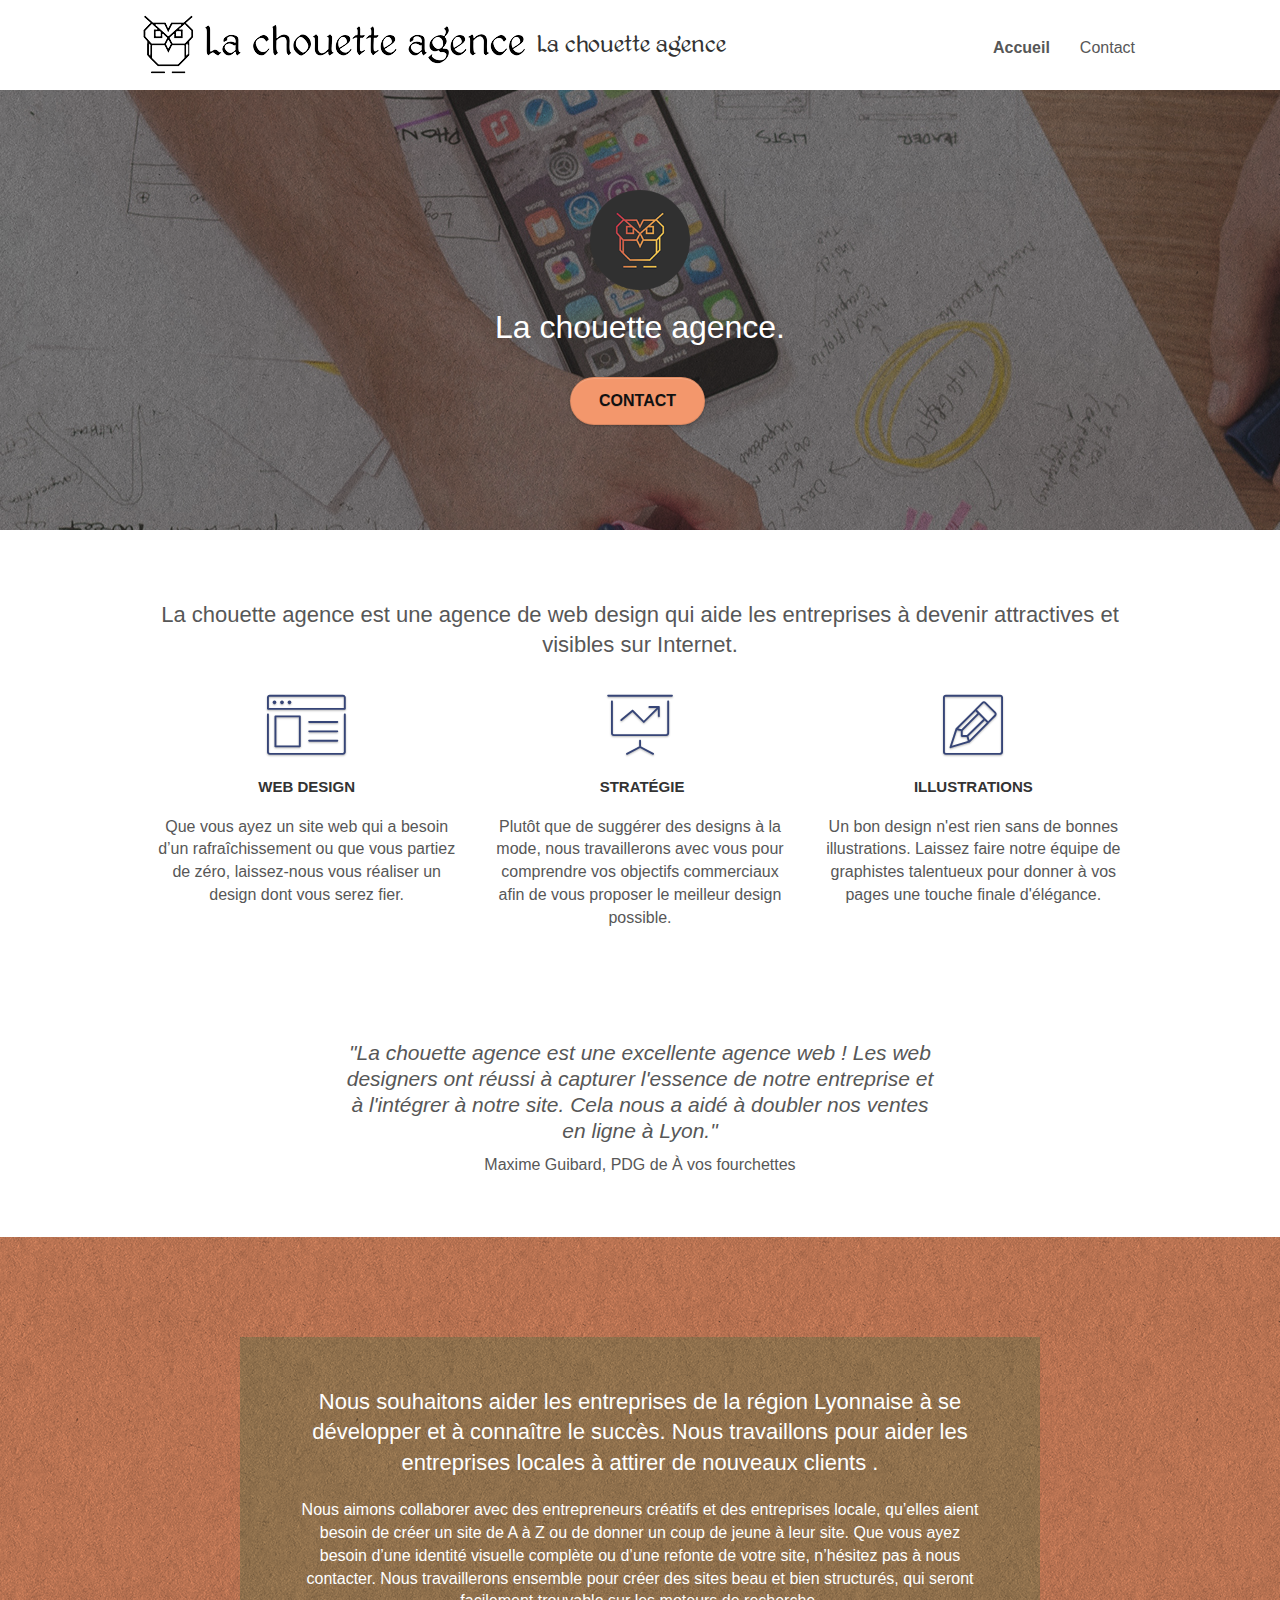
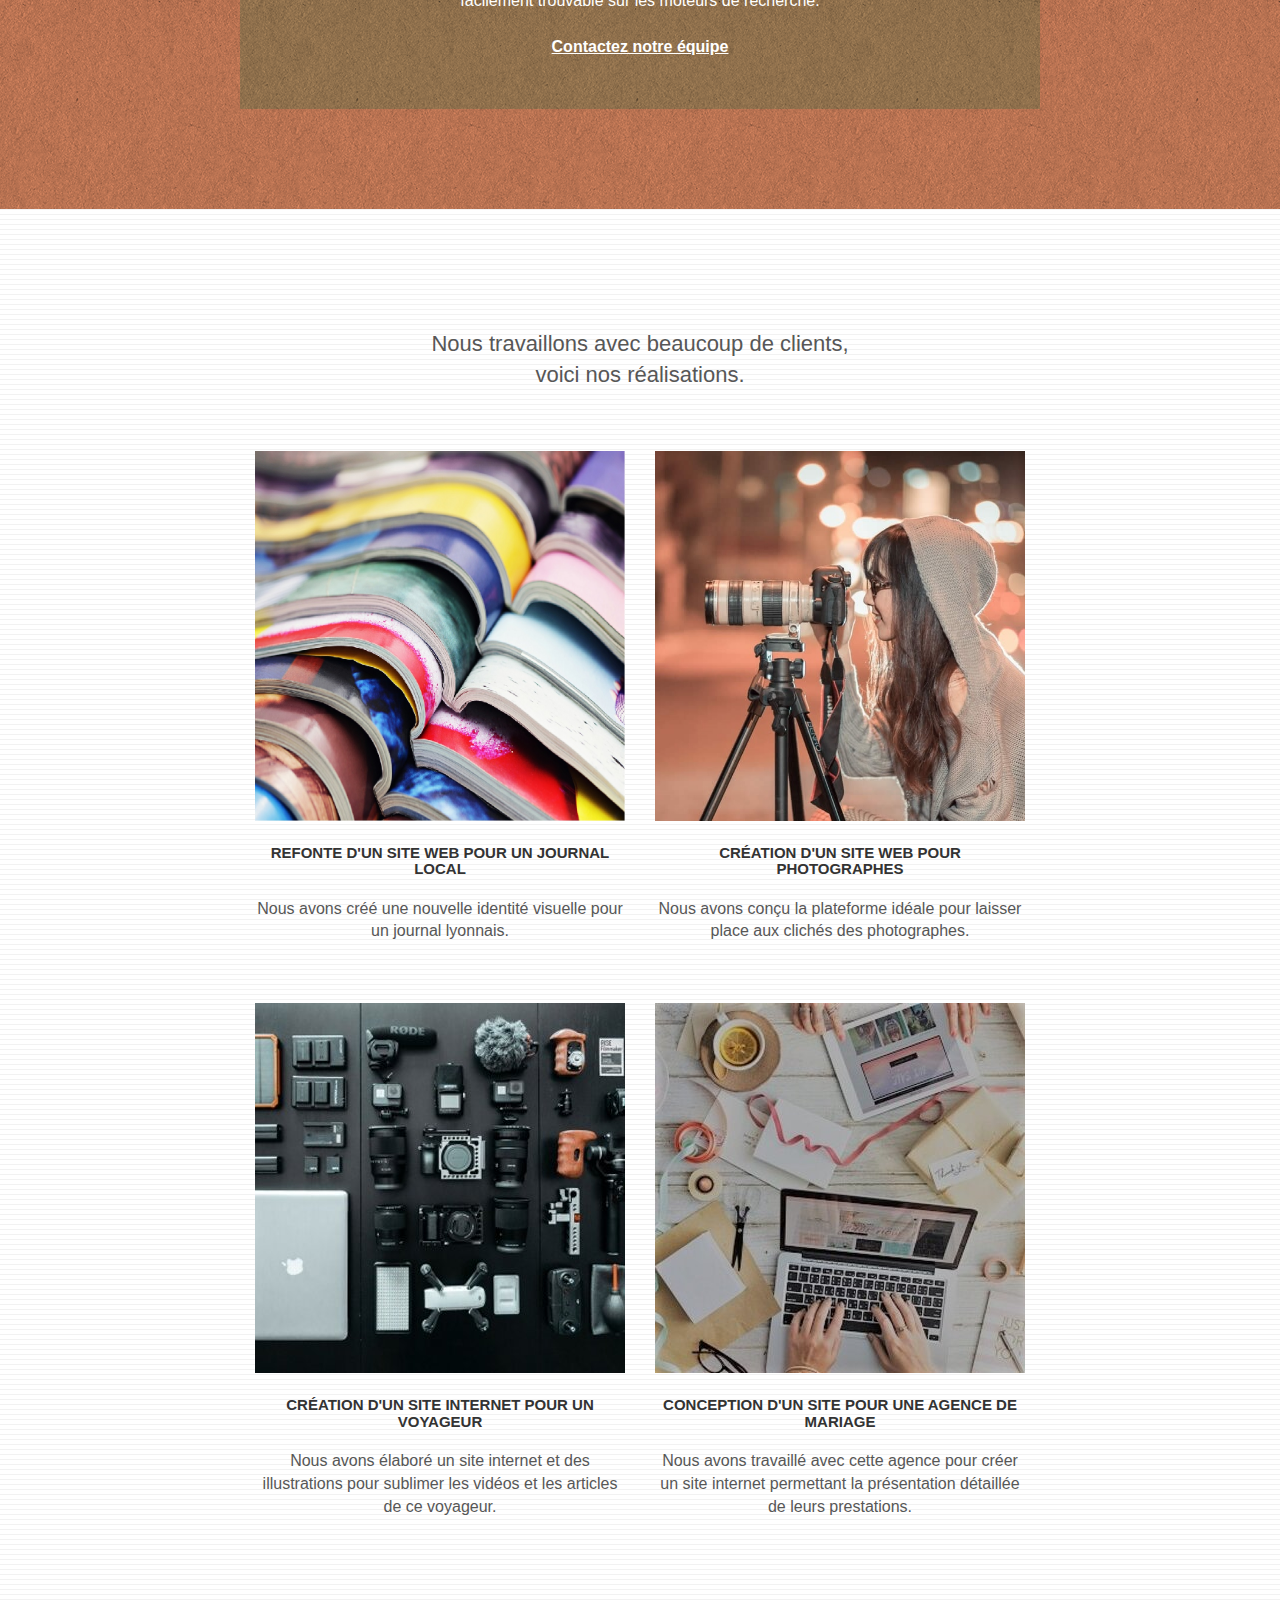
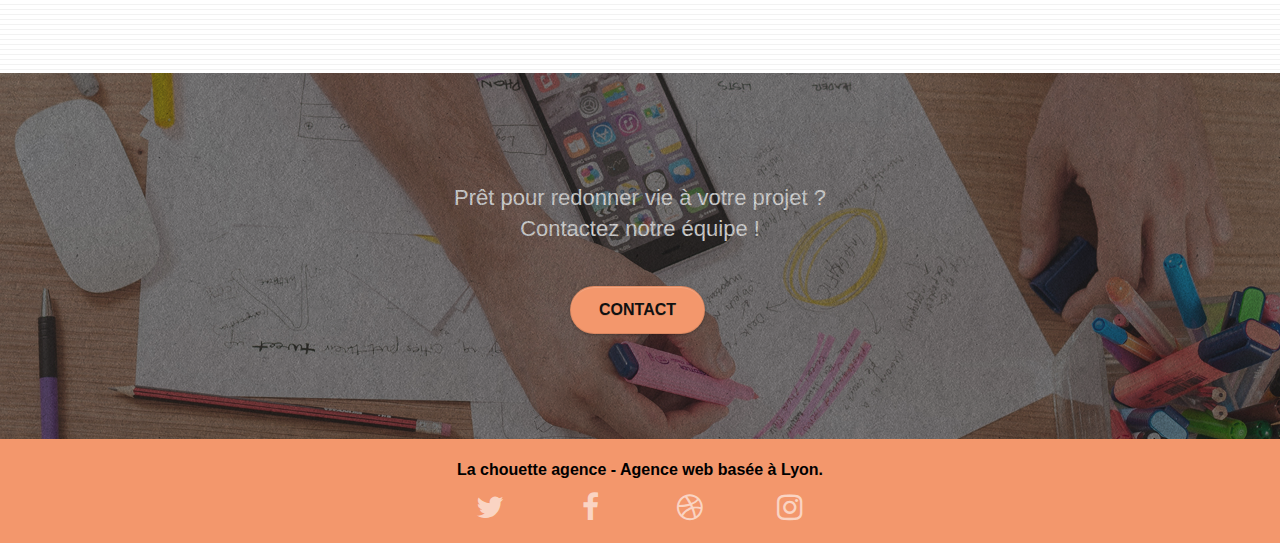
<file: index.html>
<!DOCTYPE html>
<html lang="fr">
	<head>
		<meta charset="utf-8">
		<title>La chouette agence</title>

		<meta name="keywords" content="agence design, lyon, entreprise web design, web design">
		<meta name="description" content="La chouette agence est une agence de web design qui aide les entreprises à devenir attractives et visibles sur Internet.">
		<meta name="viewport" content="width=device-width, initial-scale=1.0, viewport-fit=cover">
		
		<!-- Facebook -->
		<meta property="fb:app_id" content="123456789">
		<meta property="og:url" content="https://mickaelsermont.github.io/projet_4/index.html">
		<meta property="og:type" content="website">
		<meta property="og:title" content="Accueil - La chouette agence">
		<meta property="og:image" content="https://mickaelsermont.github.io/projet_4/img/la-chouette-agence.png">
		<meta property="og:image:alt" content="Chouette logo">
		<meta property="og:description" content="La chouette agence est une agence de web design, basé à Lyon, qui aide les entreprises à devenir attractives et visibles sur Internet.">
		<meta property="og:site_name" content="La chouette agence">
		<meta property="og:locale" content="fr_FR">
		<meta property="article:author" content="Mickael Sermont">

		<!-- Twitter -->
		<meta name="twitter:card" content="summary">
		<meta name="twitter:site" content="@la_chouette_agence">
		<meta name="twitter:creator" content="@mickael_smt">
		<meta name="twitter:url" content="https://mickaelsermont.github.io/projet_4/index.html">
		<meta name="twitter:title" content="Accueil - La chouette agence">
		<meta name="twitter:description" content="La chouette agence est une agence de web design, basé à Lyon, qui aide les entreprises à devenir attractives et visibles sur Internet.">
		<meta name="twitter:image" content="https://mickaelsermont.github.io/projet_4/img/la-chouette-agence.png">
		<meta name="twitter:image:alt" content="Chouette logo">

		<link rel="shortcut icon" type="image/jpg" href="img/favicon.jpg">
		
		<!-- Local files -->	
		<link rel="stylesheet" type="text/css" href="./css/bootstrap.min.css">
		<link rel="stylesheet" type="text/css" href="style.min.css">
		<link rel="stylesheet" href="https://cdnjs.cloudflare.com/ajax/libs/font-awesome/4.7.0/css/font-awesome.min.css" integrity="sha256-eZrrJcwDc/3uDhsdt61sL2oOBY362qM3lon1gyExkL0=" crossorigin="anonymous" />
		<link rel="stylesheet" type="text/css" href="./css/et-line.min.css">

		<!-- Analytics -->
		<script async src="https://www.googletagmanager.com/gtag/js?id=UA-163414887-1"></script>
		<script>
			window.dataLayer = window.dataLayer || [];
			function gtag(){dataLayer.push(arguments);}
			gtag('js', new Date());

			gtag('config', 'UA-163414887-1');
		</script>
		<!-- Analytics END -->
		
	</head>
	<body>
		<!-- Principal conteneur -->
		<div class="page-container">
			
			<!-- bloc-0 - Barre de navigaton -->
			<div class="bloc bgc-white l-bloc" id="bloc-0">
				<div class="container bloc-sm">

					<nav class="navbar row">
						<div class="navbar-header">
							<a class="navbar-brand" href="index.html">
								<div id="logo_container">
									<img src="img/la-chouette-agence.png" alt="logo-chouette-agence" />
									<h2 id="logo_text">La chouette agence</h2>
								</div>
							</a>
							<button id="nav-toggle" type="button" class="ui-navbar-toggle navbar-toggle" data-toggle="collapse" data-target="#navbar">
								<span class="sr-only">Toggle navigation</span>
								<span class="icon-bar"></span>
								<span class="icon-bar"></span>
								<span class="icon-bar"></span>
							</button>
						</div>
						<div class="collapse navbar-collapse special-dropdown-nav" id="navbar">
							<ul class="site-navigation nav navbar-nav">
								<li>
									<a href="index.html" class="active">Accueil</a>
								</li>
								<li>
									<a href="contact.html">Contact</a>
								</li>
							</ul>
						</div>
					</nav>
				</div>
			</div>
			<!-- bloc-0 END -->

			<!-- bloc-1-presentation -->
			<div class="bloc bgc-dark-slate-blue bg-banniere d-bloc bg-t-edge bloc-bg-texture texture-paper b-parallax" id="bloc-1-hero">
				<div class="container bloc-lg">
					<div class="row tight-width-whitespace">
						<div class="col-sm-12">
							<img src="img/logo.png" class="center-block image-resize-mode" width="100" alt="logo-chouette" />
							<h1 class="text-center hero-bloc-text tc-white ">
								La chouette agence.
							</h1>
							<div class="text-center">
								<a href="contact.html" class="btn btn-lg btn-clean btn-rd cta-hero btn-atomic-tangerine" id="cta-hero">Contact</a>
							</div>
						</div>
					</div>
				</div>
			</div>
			<!-- bloc-1-presentation END -->

			<!-- bloc-2-services -->
			<div class="bloc bgc-white l-bloc" id="bloc-2-services">
				<div class="container bloc-md">
					<div class="row">
						<div class="col-sm-12 text-center">
							<h2>La chouette agence est une agence de web design qui aide les entreprises à devenir attractives et visibles sur Internet.</h2>
						</div>
					</div>
					<div class="row voffset-lg med-width-whitespace">
						<div class="col-sm-4">
							<div class="text-center">
								<span class="et-icon-browser sm-shadow icon-dark-slate-blue icons icon-lg"></span>
							</div>
							<h3 class="mg-md text-center">
								Web design
							</h3>
							<p class="text-center ">
								Que vous ayez un site web qui a besoin d&rsquo;un rafraîchissement ou que vous partiez de zéro, laissez-nous vous réaliser un design dont vous serez fier.
							</p>
						</div>
						<div class="col-sm-4">
							<div class="text-center">
								<span class="et-icon-presentation sm-shadow icon-dark-slate-blue icons icon-lg"></span>
							</div>
							<h3 class="mg-md text-center">
								&nbsp;Stratégie
							</h3>
							<p class="text-center ">
								Plutôt que de suggérer des designs à la mode, nous travaillerons avec vous pour comprendre vos objectifs commerciaux afin de vous proposer le meilleur design possible.<br>
							</p>
						</div>
						<div class="col-sm-4">
							<div class="text-center">
								<span class="et-icon-edit sm-shadow icon-dark-slate-blue icons icon-lg"></span>
							</div>
							<h3 class="mg-md text-center">
								Illustrations
							</h3>
							<p class="text-center ">
								Un bon design n'est rien sans de bonnes illustrations. Laissez faire notre équipe de graphistes talentueux pour donner à vos pages une touche finale d'élégance.
							</p>
						</div>
					</div>
					<div class="row voffset-lg voffset">
						<div class="col-xs-12 col-md-8 col-md-offset-2 text-center">
							<h3 id="citation"><i>"La chouette agence est une excellente agence web ! Les web designers ont réussi à capturer l'essence de notre entreprise et à l'intégrer à notre site. Cela nous a aidé à doubler nos ventes en ligne à Lyon."</i></h3>
							<p>Maxime Guibard, PDG de À vos fourchettes</p>
						</div>
					</div>
				</div>
			</div>
			<!-- bloc-2-services END -->

			<!-- bloc-3-what-i-do -->
			<div class="bloc tc-white bgc-atomic-tangerine bg-presentation d-bloc bloc-bg-texture texture-paper b-parallax" id="bloc-3-what-i-do">
				<div class="container bloc-lg">
					<div class="row tight-width-whitespace black-background">
						<div class="col-sm-12">
							<h2 class="mg-md text-center tc-white">
								Nous souhaitons aider les entreprises de la région Lyonnaise à se développer et à connaître le succès. Nous travaillons pour aider les entreprises locales à attirer de nouveaux clients .<br>
							</h2>
							<p class="text-center white">
								Nous aimons collaborer avec des entrepreneurs créatifs et des entreprises locale, qu’elles aient besoin de créer un site de A à Z ou de donner un coup de jeune à leur site. Que vous ayez besoin d’une identité visuelle complète ou d’une refonte de votre site, n’hésitez pas à nous contacter. Nous travaillerons ensemble pour créer des sites beau et bien structurés, qui seront facilement trouvable sur les moteurs de recherche. <br><br><a class="ltc-white bold-link" href="contact.html">Contactez notre équipe</a><br>
							</p>
						</div>
					</div>
				</div>
			</div>
			<!-- bloc-3-what-i-do END -->

			<!-- bloc-4-portfolio -->
			<div class="bloc bgc-white bg-lines-h2-bg bg-repeat l-bloc" id="bloc-4-portfolio">
				<div class="container bloc-lg">
					<div class="row">
						<div class="col-sm-12 text-center">
							<h2>Nous travaillons avec beaucoup de clients,<br>voici nos réalisations.</h2>
						</div>
					</div>
					<div class="row tight-width-whitespace portfolio-row">
						<div class="col-sm-6">
							<a href="#" data-lightbox="img/1.jpg" data-gallery-id="gallery-1" data-caption="Refonte d'un site web pour un journal local" data-frame="snapshot-lb">
								<img src="img/1.jpg"class="img-responsive portfolio-thumb" alt="livres-multicolors"  />
							</a>
							<h3 class="mg-md text-center">
								Refonte d'un site web pour un journal local
							</h3>
							<p class="text-center">
								Nous avons créé une nouvelle identité visuelle pour un journal lyonnais.
							</p>
						</div>
						<div class="col-sm-6">
							<a href="#" data-lightbox="img/2.jpg" data-gallery-id="gallery-1" data-caption="Création d'un site web pour photographes" data-frame="snapshot-lb">
								<img src="img/2.jpg" class="img-responsive portfolio-thumb" alt="femme-photographe" />
							</a>
							<h3 class="mg-md text-center">
								Création d'un site web pour photographes
							</h3>
							<p class="text-center">
								Nous avons conçu la plateforme idéale pour laisser place aux clichés des photographes.
							</p>
						</div>
					</div>
					<div class="row tight-width-whitespace portfolio-row">
						<div class="col-sm-6">
							<a href="#" data-lightbox="img/3.jpg" data-gallery-id="gallery-1" data-caption="Réalisation d'un site internet pour un voyageur" data-frame="snapshot-lb">
								<img src="img/3.jpg" class="img-responsive portfolio-thumb" alt="objectifs-photo"/>
							</a>
							<h3 class="mg-md text-center">
								Création d'un site internet pour un voyageur
							</h3>
							<p class="text-center">
								Nous avons élaboré un site internet et des illustrations pour sublimer les vidéos et les articles de ce voyageur.
							</p>
						</div>
						<div class="col-sm-6">
							<a href="#" data-lightbox="img/4.jpg" data-gallery-id="gallery-1" data-caption="Conception d'un site pour une agence de mariage" data-frame="snapshot-lb">
								<img src="img/4.jpg" class="img-responsive portfolio-thumb" alt="deco-ordi" />
							</a>
							<h3 class="mg-md text-center">
								Conception d'un site pour une agence de mariage
							</h3>
							<p class="text-center">
								Nous avons travaillé avec cette agence pour créer un site internet permettant la présentation détaillée de leurs prestations.
							</p>
						</div>
					</div>
				</div>
			</div>
			<!-- bloc-4-portfolio END -->

			<!-- bloc-5-cta -->
			<div class="bloc bgc-dark-slate-blue bg-banniere d-bloc bloc-bg-texture texture-paper" id="bloc-5-cta">
				<div class="container bloc-lg">
					<div class="row">
						<div>
							<h2 class="mg-md text-center tc-white">
								Prêt pour redonner vie à votre projet ?<br>Contactez notre équipe !
							</h2>
						</div>
						<div class="col-sm-12 text-center">
							<a href="contact.html" class="btn btn-atomic-tangerine btn-clean btn-rd btn-lg cta-hero">Contact</a>
						</div>
					</div>
				</div>
			</div>
			<!-- bloc-5-cta END -->

			<!-- ScrollToTop Button -->
			<a class="bloc-button btn btn-d scrollToTop" onclick="scrollToTarget('1')">
				<span class="fa fa-chevron-up"></span>
			</a>
			<!-- ScrollToTop Button END-->

			<!-- Footer - bloc-8 -->
			<div class="bloc bgc-atomic-tangerine d-bloc" id="bloc-8">
				<div class="container bloc-sm">
					<div class="row">
						<div class="col-sm-12">
							<p class="text-center text-footer">
								La chouette agence - Agence web basée à Lyon.
							</p>
							<div class="row row-no-gutters social">
								<div class="col-sm-3">
									<div class="text-center">
										<a class="social" aria-label="twitter" href="twitter.com"><span class="fa fa-twitter icon-md"></span></a>
									</div>
								</div>
								<div class="col-sm-3">
									<div class="text-center">
										<a class="social" aria-label="facebook" href="facebook.fr"><span class="fa fa-facebook icon-md"></span></a>
									</div>
								</div>
								<div class="col-sm-3">
									<div class="text-center">
										<a class="social" aria-label="dribbble" href="dribbble.com"><span class="fa fa-dribbble icon-md"></span></a>
									</div>
								</div>
								<div class="col-sm-3">
									<div class="text-center">
										<a class="social" aria-label="instagram" href="instagram.com"><span class="fa fa-instagram icon-md"></span></a>
									</div>
								</div>
							</div>
						</div>
					</div>
				</div>
			</div>
			<!-- Footer - bloc-8 END -->

		</div>
		<!-- Principal conteneur END -->

		<!-- Scripts -->
		<script src="./js/jquery-2.1.0.min.js"></script>
		<script src="./js/bootstrap.min.js"></script>
		<script src="./js/blocs.js"></script>
		<script src="./js/jquery.touchSwipe.min.js" defer></script>
	</body>
</html>
</file>
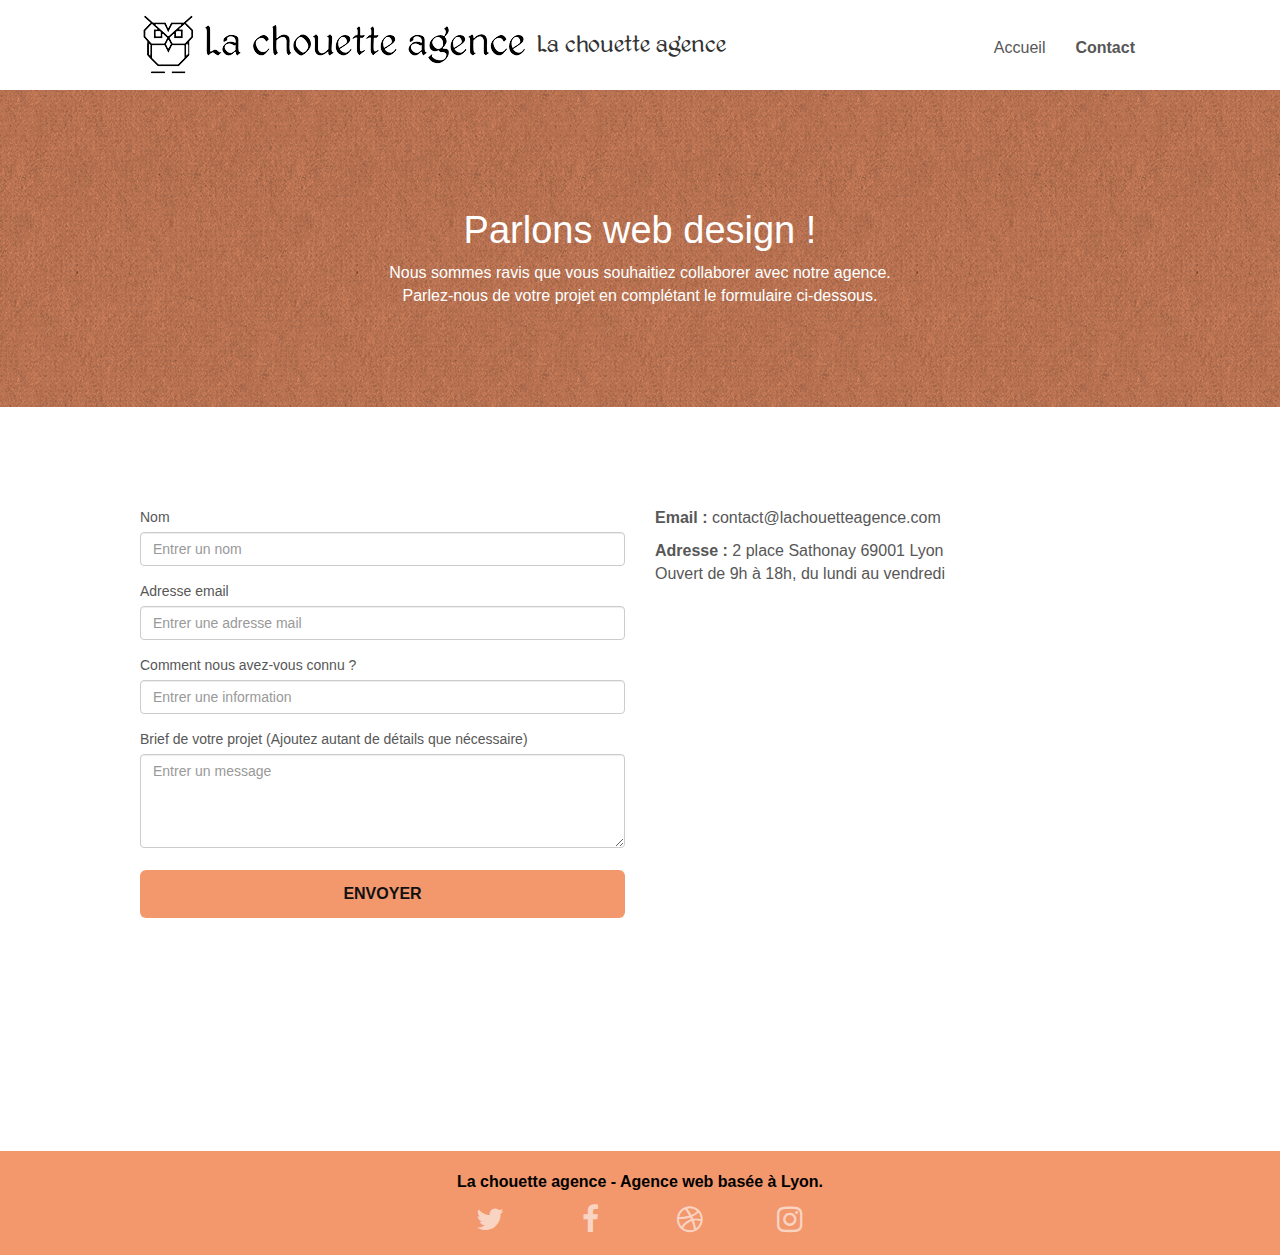
<file: contact.html>
<!DOCTYPE html>
<html lang="fr">
	<head>
		<meta charset="utf-8">
		<title>Contact - La chouette agence</title>

		<meta name="keywords" content="contact, agence design, lyon, entreprise web design, web design">
		<meta name="description" content="La chouette agence est une agence de web design qui aide les entreprises à devenir attractives et visibles sur Internet.">
		<meta name="viewport" content="width=device-width, initial-scale=1.0, viewport-fit=cover">

		<!-- Facebook -->
		<meta property="fb:app_id" content="123456789">
		<meta property="og:url" content="https://mickaelsermont.github.io/projet_4/contact.html">
		<meta property="og:type" content="website">
		<meta property="og:title" content="Contact - La chouette agence">
		<meta property="og:image" content="https://mickaelsermont.github.io/projet_4/img/la-chouette-agence.png">
		<meta property="og:image:alt" content="Chouette logo">
		<meta property="og:description" content="La chouette agence est une agence de web design, basé à Lyon, qui aide les entreprises à devenir attractives et visibles sur Internet.">
		<meta property="og:site_name" content="La chouette agence">
		<meta property="og:locale" content="fr_FR">
		<meta property="article:author" content="Mickael Sermont">

		<!-- Twitter -->
		<meta name="twitter:card" content="summary">
		<meta name="twitter:site" content="@la_chouette_agence">
		<meta name="twitter:creator" content="@mickael_smt">
		<meta name="twitter:url" content="https://mickaelsermont.github.io/projet_4/contact.html">
		<meta name="twitter:title" content="Contact - La chouette agence">
		<meta name="twitter:description" content="La chouette agence est une agence de web design, basé à Lyon, qui aide les entreprises à devenir attractives et visibles sur Internet.">
		<meta name="twitter:image" content="https://mickaelsermont.github.io/projet_4/img/la-chouette-agence.png">
		<meta name="twitter:image:alt" content="Chouette logo">
		
		<!-- Local files -->	
		<link rel="stylesheet" type="text/css" href="./css/bootstrap.min.css">
		<link rel="stylesheet" type="text/css" href="style.min.css">
		<link rel="stylesheet" href="https://cdnjs.cloudflare.com/ajax/libs/font-awesome/4.7.0/css/font-awesome.min.css" integrity="sha256-eZrrJcwDc/3uDhsdt61sL2oOBY362qM3lon1gyExkL0=" crossorigin="anonymous" />
		<link rel="stylesheet" type="text/css" href="./css/et-line.min.css">

		

		<!-- Analytics -->
		<script async src="https://www.googletagmanager.com/gtag/js?id=UA-163414887-1"></script>
		<script>
			window.dataLayer = window.dataLayer || [];
			function gtag(){dataLayer.push(arguments);}
			gtag('js', new Date());

			gtag('config', 'UA-163414887-1');
		</script>
		<!-- Analytics END -->
		
	</head>
	<body>
		<!-- Principal conteneur -->
		<div class="page-container">
			
			<!-- bloc-0 - Barre de navigation -->
			<div class="bloc bgc-white l-bloc" id="bloc-0">
				<div class="container bloc-sm">

					<nav class="navbar row">
						<div class="navbar-header">
							<a class="navbar-brand" href="index.html">
								<div id="logo_container">
									<img src="img/la-chouette-agence.png" alt="logo-chouette-agence" />
									<h2 id="logo_text">La chouette agence</h2>
								</div>
							</a>
							<button id="nav-toggle" type="button" class="ui-navbar-toggle navbar-toggle" data-toggle="collapse" data-target=".navbar-1">
								<span class="sr-only">Toggle navigation</span>
								<span class="icon-bar"></span>
								<span class="icon-bar"></span>
								<span class="icon-bar"></span>
							</button>
						</div>
						<div class="collapse navbar-collapse navbar-1 special-dropdown-nav">
							<ul class="site-navigation nav navbar-nav">
								<li>
									<a href="index.html">Accueil</a>
								</li>
								<li>
									<a href="contact.html" class="active">Contact</a>
								</li>
							</ul>
						</div>
					</nav>
				</div>
			</div>
			<!-- bloc-0 END -->

			<!-- bloc-6 - Banniere -->
			<div class="bloc bg-dots-bg bg-repeat bgc-atomic-tangerine d-bloc bloc-bg-texture texture-paper" id="bloc-6">
				<div class="container bloc-lg">
					<div class="row">
						<div class="col-sm-12">
							<h1 class="text-center hero-bloc-text tc-white">
								Parlons web design !
							</h1>
							<p class="text-center mg-lg tc-white tight-width-whitespace">
								Nous sommes ravis que vous souhaitiez collaborer avec notre agence.<br>
								Parlez-nous de votre projet en complétant le formulaire ci-dessous.
							</p>
						</div>
					</div>
				</div>
			</div>
			<!-- bloc-6 END -->

			<!-- bloc-7 - Formulaire -->
			<div class="bloc bgc-white l-bloc" id="bloc-7">
				<div class="container bloc-lg">
					<div class="row">
						<div class="col-sm-6">
							<form id="form_1" action="includes/form_1.php" method="post" novalidate>
								<div class="form-group">
									<label for="name">Nom</label>
									<input id="name" class="form-control" placeholder="Entrer un nom" required />
								</div>
								<div class="form-group">
									<label for="email">Adresse email</label>
									<input id="email" type="email" class="form-control" placeholder="Entrer une adresse mail" required />
								</div>
								<div class="form-group">
									<label for="info_sup">Comment nous avez-vous connu ?</label>
									<input class="form-control" id="info_sup" type="text" placeholder="Entrer une information" required />
								</div>
								<div class="form-group">
									<label for="message">Brief de votre projet (Ajoutez autant de détails que nécessaire)</label>
									<textarea id="message" class="form-control" rows="4" cols="50" placeholder="Entrer un message"  required></textarea>
								</div> 
								<button class="bloc-button btn btn-lg btn-block cta-hero btn-atomic-tangerine" type="submit">
									Envoyer
								</button>
							</form>
						</div>
						<div class="col-sm-6">
							<p><b>Email :</b> <a href="mailto:contact@lachouetteagence.com">contact@lachouetteagence.com</a></p>
							<p>
								<b>Adresse :</b> 2 place Sathonay 69001 Lyon<br>
								Ouvert de 9h à 18h, du lundi au vendredi
							</p>
							<!-- <div id="maps"></div> -->
							<iframe title="maps" src="https://www.google.com/maps/embed?pb=!1m18!1m12!1m3!1d2783.0831373652145!2d4.827978615567682!3d45.76952407910573!2m3!1f0!2f0!3f0!3m2!1i1024!2i768!4f13.1!3m3!1m2!1s0x47f4eb020f3664e9%3A0x13e3d71752922c1f!2s2%20Place%20Sathonay%2C%2069001%20Lyon!5e0!3m2!1sfr!2sfr!4v1586616636225!5m2!1sfr!2sfr" width="100%" height="450" frameborder="0" style="border:0;" allowfullscreen="" aria-hidden="false" tabindex="0"></iframe>
						</div>
					</div>
				</div>
			</div>
			<!-- bloc-7 END -->

			<!-- ScrollToTop Button -->
			<a class="bloc-button btn btn-d scrollToTop" onclick="scrollToTarget('1')">
				<span class="fa fa-chevron-up"></span>
			</a>
			<!-- ScrollToTop Button END-->

			<!-- Footer - bloc-8 -->
			<div class="bloc bgc-atomic-tangerine d-bloc" id="bloc-8">
				<div class="container bloc-sm">
					<div class="row">
						<div class="col-sm-12">
							<p class="text-center text-footer">
								La chouette agence - Agence web basée à Lyon.<br>
							</p>
							<div class="row row-no-gutters social">
								<div class="col-sm-3">
									<div class="text-center">
										<a class="social" aria-label="twitter" href="twitter.com"><span class="fa fa-twitter icon-md"></span></a>
									</div>
								</div>
								<div class="col-sm-3">
									<div class="text-center">
										<a class="social" aria-label="facebook" href="facebook.fr"><span class="fa fa-facebook icon-md"></span></a>
									</div>
								</div>
								<div class="col-sm-3">
									<div class="text-center">
										<a class="social" aria-label="dribbble" href="dribbble.com"><span class="fa fa-dribbble icon-md"></span></a>
									</div>
								</div>
								<div class="col-sm-3">
									<div class="text-center">
										<a class="social" aria-label="instagram" href="instagram.com"><span class="fa fa-instagram icon-md"></span></a>
									</div>
								</div>
							</div>
						</div>
					</div>
				</div>
			</div>
			<!-- Footer - bloc-8 END -->

		</div>
		<!-- Principal conteneur END -->
		
		<!-- Scripts Js Local -->
		<script src="./js/jquery-2.1.0.min.js"></script>
		<script src="./js/bootstrap.min.js"></script>
		<script src="./js/blocs.js"></script>
		<script src="./js/jqBootstrapValidation.min.js"></script>
		<script src="./js/formHandler.min.js"></script>
		
		<!-- API Google Maps -->
		<!-- <script async src="https://cdnjs.cloudflare.com/ajax/libs/gmaps.js/0.4.25/gmaps.min.js"></script> -->

	</body>
</html>
</file>
<file: style.min.css>
@font-face{font-family:Kingthings;src:url(fonts/kingthings/kingthings.woff)}body{margin:0;padding:0;background:#fff;overflow-x:hidden;-webkit-font-smoothing:antialiased;-moz-osx-font-smoothing:grayscale}#logo_container{display:flex;flex-direction:row;height:40px;align-items:center}#logo_text{margin:0 0 0 5px;font-family:Kingthings;font-size:27px;color:#333!important}a,button{transition:all .3s ease-in-out;outline:0!important}a:hover{text-decoration:none;cursor:pointer}#page-loading-blocs-notifaction{position:fixed;top:0;bottom:0;width:100%;z-index:100000;background:#fff url(img/pageload-spinner.gif) no-repeat center center}.bloc{width:100%;clear:both;background:50% 50% no-repeat;padding:0 50px;-webkit-background-size:cover;-moz-background-size:cover;-o-background-size:cover;background-size:cover;position:relative}.bloc .container{padding-left:0;padding-right:0}.bloc-lg{padding:100px 50px}.bloc-md{padding:50px}.bloc-sm{padding:20px 50px}.bg-b-edge,.bg-bl-edge,.bg-br-edge,.bg-center,.bg-l-edge,.bg-r-edge,.bg-repeat,.bg-t-edge,.bg-tl-edge,.bg-tr-edge{-webkit-background-size:auto!important;-moz-background-size:auto!important;-o-background-size:auto!important;background-size:auto!important}.bg-repeat{background:repeat}.bg-t-edge{background:top no-repeat}.bloc-bg-texture::before{content:"";background-size:2px 2px;position:absolute;top:0;bottom:0;left:0;right:0}.texture-paper::before{background:url(img/texture-paper.png);background-size:280px 280px}.b-parallax{background-attachment:fixed}.d-bloc{color:rgba(255,255,255,.7)}.d-bloc button:hover{color:rgba(255,255,255,.9)}.d-bloc .icon-round,.d-bloc .icon-rounded,.d-bloc .icon-semi-rounded-a,.d-bloc .icon-semi-rounded-b,.d-bloc .icon-square{border-color:rgba(255,255,255,.9)}.d-bloc .divider-h span{border-color:rgba(255,255,255,.2)}.d-bloc .a-btn,.d-bloc .navbar a,.d-bloc .navbar-brand,.d-bloc a .icon-lg,.d-bloc a .icon-md,.d-bloc a .icon-sm,.d-bloc a .icon-xl,.d-bloc h1 a,.d-bloc h2 a,.d-bloc h3 a,.d-bloc h4 a,.d-bloc h5 a,.d-bloc h6 a,.d-bloc p a{color:rgba(255,255,255,.6)}.d-bloc .a-btn:hover,.d-bloc .navbar a:hover,.d-bloc .navbar-brand:hover,.d-bloc a:hover .icon-lg,.d-bloc a:hover .icon-md,.d-bloc a:hover .icon-sm,.d-bloc a:hover .icon-xl,.d-bloc h1 a:hover,.d-bloc h2 a:hover,.d-bloc h3 a:hover,.d-bloc h4 a:hover,.d-bloc h5 a:hover,.d-bloc h6 a:hover,.d-bloc p a:hover{color:#fff}.d-bloc .navbar-toggle .icon-bar{background:#fff}.d-bloc .btn-wire,.d-bloc .btn-wire:hover{color:#fff;border-color:#fff}.d-bloc .panel{color:rgba(0,0,0,.5)}.d-bloc .panel button:hover{color:rgba(0,0,0,.7)}.d-bloc .panel icon{border-color:rgba(0,0,0,.7)}.d-bloc .panel .divider-h span{border-color:rgba(0,0,0,.1)}.d-bloc .panel .a-btn{color:rgba(0,0,0,.6)}.d-bloc .panel .a-btn:hover{color:#000}.d-bloc .panel .btn-wire,.d-bloc .panel .btn-wire:hover{color:rgba(0,0,0,.7);border-color:rgba(0,0,0,.3)}.d-bloc .panel,.l-bloc{color:rgba(0,0,0,.5)}.d-bloc .panel button:hover,.l-bloc button:hover{color:rgba(0,0,0,.7)}.l-bloc .icon-round,.l-bloc .icon-rounded,.l-bloc .icon-semi-rounded-a,.l-bloc .icon-semi-rounded-b,.l-bloc .icon-square{border-color:rgba(0,0,0,.7)}.d-bloc .panel .divider-h span,.l-bloc .divider-h span{border-color:rgba(0,0,0,.1)}.d-bloc .panel .a-btn,.l-bloc .a-btn,.l-bloc .navbar a,.l-bloc .navbar-brand,.l-bloc a .icon-lg,.l-bloc a .icon-md,.l-bloc a .icon-sm,.l-bloc a .icon-xl,.l-bloc h1 a,.l-bloc h2 a,.l-bloc h3 a,.l-bloc h4 a,.l-bloc h5 a,.l-bloc h6 a,.l-bloc p a{color:rgba(0,0,0,.6)}.d-bloc .panel .a-btn:hover,.l-bloc .a-btn:hover,.l-bloc .navbar a:hover,.l-bloc .navbar-brand:hover,.l-bloc a:hover .icon-lg,.l-bloc a:hover .icon-md,.l-bloc a:hover .icon-sm,.l-bloc a:hover .icon-xl,.l-bloc h1 a:hover,.l-bloc h2 a:hover,.l-bloc h3 a:hover,.l-bloc h4 a:hover,.l-bloc h5 a:hover,.l-bloc h6 a:hover,.l-bloc p a:hover{color:#000}.l-bloc .navbar-toggle .icon-bar{color:rgba(0,0,0,.6)}.d-bloc .panel .btn-wire,.d-bloc .panel .btn-wire:hover,.l-bloc .btn-wire,.l-bloc .btn-wire:hover{color:rgba(0,0,0,.7);border-color:rgba(0,0,0,.3)}.voffset{margin-top:30px}.voffset-lg{margin-top:80px}.row-no-gutters{margin-right:0;margin-left:0}.row.row-no-gutters>[class*=" col-"],.row.row-no-gutters>[class^=col-]{padding-right:0;padding-left:0}#bloc-1-hero h1{font-size:32px}.navbar{margin-bottom:0;z-index:1}.navbar-brand{height:auto;padding:3px 15px;font-size:25px;font-weight:400;font-weight:600;line-height:44px}.navbar-brand img{max-height:200px;margin:0 5px 0 0;display:inline}.navbar-brand img[src$=svg]{min-width:100px}.nav-center .navbar-brand img{margin:0}.navbar .nav{padding-top:2px;margin-right:-16px;float:right;z-index:1}.nav>li{float:left;margin-top:4px;font-size:16px}.navbar-nav .open .dropdown-menu>li>a{text-align:inherit}.nav>li a:focus,.nav>li a:hover{background:0 0}.navbar-toggle{margin:10px 10px 0 0;border:0}.navbar-toggle:hover{background:0 0!important}.navbar-toggle .icon-bar{background-color:rgba(0,0,0,.5);width:26px}.nav-invert .navbar .nav{float:left}.nav-invert .navbar-brand,.nav-invert .navbar-header{float:right;position:relative;z-index:2}.keywords{color:#ccc;font-size:1px}@media (min-width:768px){.site-navigation{position:absolute;top:50%;right:20px;transform:translate(0,-50%);-webkit-transform:translateY(-50%)}.nav>li .dropdown-menu a,.nav>li .dropdown-menu a:hover{color:#484848}.nav-invert .site-navigation{left:0;right:0}.nav-center{text-align:center}.nav-center .navbar-header{width:100%}.nav-center .nav>li,.nav-center .navbar-brand,.nav-center .navbar-header{float:none;display:inline-block}.nav-center .site-navigation{position:relative;width:100%;right:0;margin-right:0;margin-top:20px}.nav-center.mini-nav .navbar-toggle{float:none;margin:10px auto 0}}.nav>li>.dropdown a{background:0 0!important;display:block;padding:14px 15px}nav .caret{margin:0 5px}.dropdown-menu .dropdown-menu{top:-8px;left:100%}.dropdown-menu .dropmenu-flow-right{top:100%;left:0;margin-left:-1px;border-top-left-radius:0;border-top-right-radius:0}.dropdown-menu .dropdown span{border:4px solid #000;border-top-color:transparent;border-right-color:transparent;border-bottom-color:transparent;margin:6px -5px 0 0!important;float:right}.mg-md{margin-top:10px;margin-bottom:20px}.mg-lg{margin-top:10px;margin-bottom:40px}.btn{margin:0 5px 5px 0}.btn.pull-right{margin:0 0 5px 5px}.btn-d,.btn-d:focus,.btn-d:hover{color:#fff;background:rgba(0,0,0,.3)}button{outline:0!important}.btn-rd{border-radius:40px}.btn-clean{border:1px solid rgba(0,0,0,.08);border-bottom-color:rgba(0,0,0,.1);text-shadow:0 1px 0 rgba(0,0,1,.1);box-shadow:0 1px 3px rgba(0,0,1,.25),inset 0 1px 0 0 rgba(255,255,255,.15)}.icon-md{font-size:30px!important}.icon-lg{font-size:60px!important}.sm-shadow{text-shadow:0 1px 2px rgba(0,0,0,.3)}.panel-sq,.panel-sq .panel-footer,.panel-sq .panel-heading{border-radius:0}.panel-rd{border-radius:30px}.panel-rd .panel-heading{border-radius:29px 29px 0 0}.panel-rd .panel-footer{border-radius:0 0 29px 29px}.scrollToTop{width:40px;height:40px;position:fixed;bottom:20px;right:20px;opacity:0;z-index:500;transition:all .3s ease-in-out}.scrollToTop span{margin-top:6px;transition:all .3s ease-in-out}.showScrollTop{font-size:14px;opacity:1}.showScrollTop:hover span{color:#fff}a[data-lightbox]{position:relative;display:block;text-align:center}a[data-lightbox]:hover::before{content:"+";font-family:HelveticaNeue-Light,"Helvetica Neue Light","Helvetica Neue",Helvetica,Arial;font-size:32px;width:50px;height:50px;line-height:50px;margin-left:-25px;border-radius:50%;background:rgba(0,0,0,.6);color:#fff;font-weight:100;z-index:1;position:absolute;top:50%;transform:translateY(-50%);-webkit-transform:translateY(-50%)}a[data-lightbox]:hover img{opacity:.6;-webkit-animation-fill-mode:none;animation-fill-mode:none}#lightbox-modal{display:flex;align-items:center}#lightbox-modal .modal-dialog{width:90%;max-width:900px;margin:0 auto 0}#lightbox-modal .modal-dialog img{max-height:90vh;margin:0 auto}.lightbox-caption{padding:20px;color:#fff;background:rgba(0,0,0,.5);position:absolute;left:15px;right:15px;bottom:5px}.close-lightbox{color:#fff;font-size:30px;position:absolute;top:20px;right:20px;z-index:20;background:rgba(0,0,0,.5);border:none;line-height:30px;padding:5px 9px;opacity:.3}.close-lightbox:hover,.next-lightbox:hover,.prev-lightbox:hover{opacity:1;color:#fff}.next-lightbox,.prev-lightbox{font-size:20px;color:rgba(255,255,255,.9);background:rgba(0,0,0,.5);transition:all .2s ease-in-out;position:absolute;top:45%;z-index:1;opacity:.4}.next-lightbox{padding:6px 8px 1px 13px;right:25px}.prev-lightbox{padding:6px 13px 1px 10px;left:25px}.snapshot-lb .modal-body{padding-bottom:45px}.snapshot-lb .lightbox-caption{padding:0;color:#000!important;text-align:center;background:0 0}.btn,a,h1,h2,h3,h4,h5,h6,label,p{font-family:helvetica;font-weight:400;color:#575757!important}.container{max-width:1000px}.hero-bloc-text{font-size:38px}.hero-bloc-text-sub{font-size:36px}.statement-bloc-text{line-height:26px;font-style:italic;font-size:20px;text-align:center;font-weight:lighter;max-width:520px;margin:auto auto auto auto}.active{font-weight:600}#citation{font-size:21px;line-height:26px;font-weight:500;text-transform:none;color:#575757!important;padding:0 30px}.text-footer{font-weight:600;color:#000!important}p{font-size:16px}.tight-width-whitespace{max-width:800px;margin:auto auto auto auto}.h1{font-size:20px;font-family:"Open Sans"}.cta-hero{margin-top:22px;color:#fff!important;text-transform:uppercase;padding:12px 28px 12px 28px;font-size:16px;font-weight:700}.social{max-width:400px;margin:auto auto auto auto}h2{font-size:22px;line-height:1.4em}h3{font-size:15px;text-transform:uppercase;font-weight:700;color:#333!important}.med-width-whitespace{margin:auto auto auto auto}h1{color:#333!important}h4{color:#333!important}.icons{margin-bottom:14px;margin-top:24px}.white{color:#fff!important}.portfolio-thumb{margin:auto;margin-bottom:24px}.portfolio-row{margin-bottom:44px;margin-top:50px}.avatar{box-shadow:0 4px 9px rgba(0,0,0,.3)}.black-background{background-color:rgba(165,147,99,.7);padding:40px 40px 40px 40px}.bold-link{font-weight:900;text-decoration:underline!important}.bgc-white{background-color:#fff}.bgc-dark-slate-blue{background-color:#364577}.bgc-atomic-tangerine{background-color:#f3976c}.tc-white{color:#fff!important}.btn-atomic-tangerine{background:#f3976c;color:#111!important}.btn-atomic-tangerine:hover{background:#c27956!important;color:#fff!important}.ltc-white{color:#fff!important}.ltc-white:hover{color:#ccc!important}.ltc-atomic-tangerine{color:#f3976c!important}.ltc-atomic-tangerine:hover{color:#c27956!important}.icon-dark-slate-blue{color:#364577!important;border-color:#364577!important}.bg-dots-bg{background-image:url(img/dots-bg.png)}.bg-lines-h2-bg{background-image:url(img/lines-h2-bg.png)}.bg-banniere{background-image:url(img/la-chouette-agence-banniere.jpg)}.bg-presentation{background-image:url(img/image-de-presentation.jpg)}@media (max-width:1024px){.bloc{padding-left:20px;padding-right:20px}.bloc-tile-2.full-width-bloc .container,.bloc-tile-3.full-width-bloc .container,.bloc-tile-4.full-width-bloc .container,.bloc.full-width-bloc{padding-left:0;padding-right:0}}@media (max-width:992px) and (min-width:768px){.navbar .nav{max-width:80%}.nav-center.navbar .nav{max-width:100%}}@media only screen and (min-device-width:768px) and (max-device-width:1024px) and (orientation:landscape){.b-parallax{background-attachment:scroll}}@media only screen and (min-device-width:1024px) and (max-device-width:1366px) and (-webkit-min-device-pixel-ratio:1.5){.b-parallax{background-attachment:scroll}}@media (max-width:991px){.container{width:100%}.b-parallax{background-attachment:scroll}#hero-bloc,.page-container{overflow-x:hidden;position:relative}.bloc{padding-left:constant(safe-area-inset-left);padding-right:constant(safe-area-inset-right)}.bloc-group,.bloc-group .bloc{display:block;width:100%}.bloc-fill-screen .fill-bloc-bottom-edge,.bloc-fill-screen .fill-bloc-top-edge{padding:0 20px;padding-left:constant(safe-area-inset-left);padding-right:constant(safe-area-inset-right)}}@media (max-width:767px){.page-container{overflow-x:hidden;position:relative}#disqus_thread,h1,h2,h3,h4,h5,h6,p{padding-left:10px!important;padding-right:10px!important}.b-parallax{background-attachment:scroll}.navbar .nav{padding-top:0;border-top:1px solid rgba(0,0,0,.2);float:none!important}.navbar.row{margin-left:0;margin-right:0}.site-navigation{position:inherit;transform:none;-webkit-transform:none;-ms-transform:none}.nav>li{margin-top:0;border-bottom:1px solid rgba(0,0,0,.1);background:rgba(0,0,0,.05);text-align:left;padding-left:15px;width:100%}.nav>li:hover{background:rgba(0,0,0,.08)}.dropdown .dropdown a .caret{float:none;margin:5px 0 0 10px!important;border:4px solid #000;border-bottom-color:transparent;border-right-color:transparent;border-left-color:transparent}#hero-bloc .navbar .nav{background:rgba(0,0,0,.8)}#hero-bloc .navbar .nav a{color:rgba(255,255,255,.6)}.hero{padding:50px 0}.hero-nav{left:-1px;right:-1px}.navbar-collapse{padding:0;overflow-x:hidden;-webkit-box-shadow:none;box-shadow:none}.navbar-brand img{max-height:40px;width:auto}.nav-invert .navbar-header{float:none;width:100%}.nav-invert .navbar-toggle{float:left;margin-left:10px}.bloc{padding-left:0;padding-right:0}.bloc-lg,.bloc-xl,.bloc-xxl{padding:40px 15px!important}.bloc-md,.bloc-sm{padding-left:0;padding-right:0}.bloc-fill-screen .fill-bloc-bottom-edge,.bloc-fill-screen .fill-bloc-top-edge,.bloc-tile-2 .container,.bloc-tile-3 .container,.bloc-tile-4 .container{padding-left:0;padding-right:0}.a-block{padding:0 10px}.btn-dwn{display:none}.voffset{margin-top:5px}.voffset-md{margin-top:20px}.voffset-lg{margin-top:30px}form{padding:5px}.close-lightbox{display:inline-block}.blocsapp-device-iphone5{background-size:216px 425px;padding-top:60px;width:216px;height:425px}.blocsapp-device-iphone5 img{width:180px;height:320px}.snapshot-lb .modal-body{padding-bottom:70px}.black-background{background-color:rgba(165,147,99,.7);padding:40px 20px}#form_1{margin-bottom:20px}}@media (max-width:400px){.bloc{padding-left:0;padding-right:0}}@media (max-width:767px){.bloc-mob-center-text{text-align:center}}
</file>
